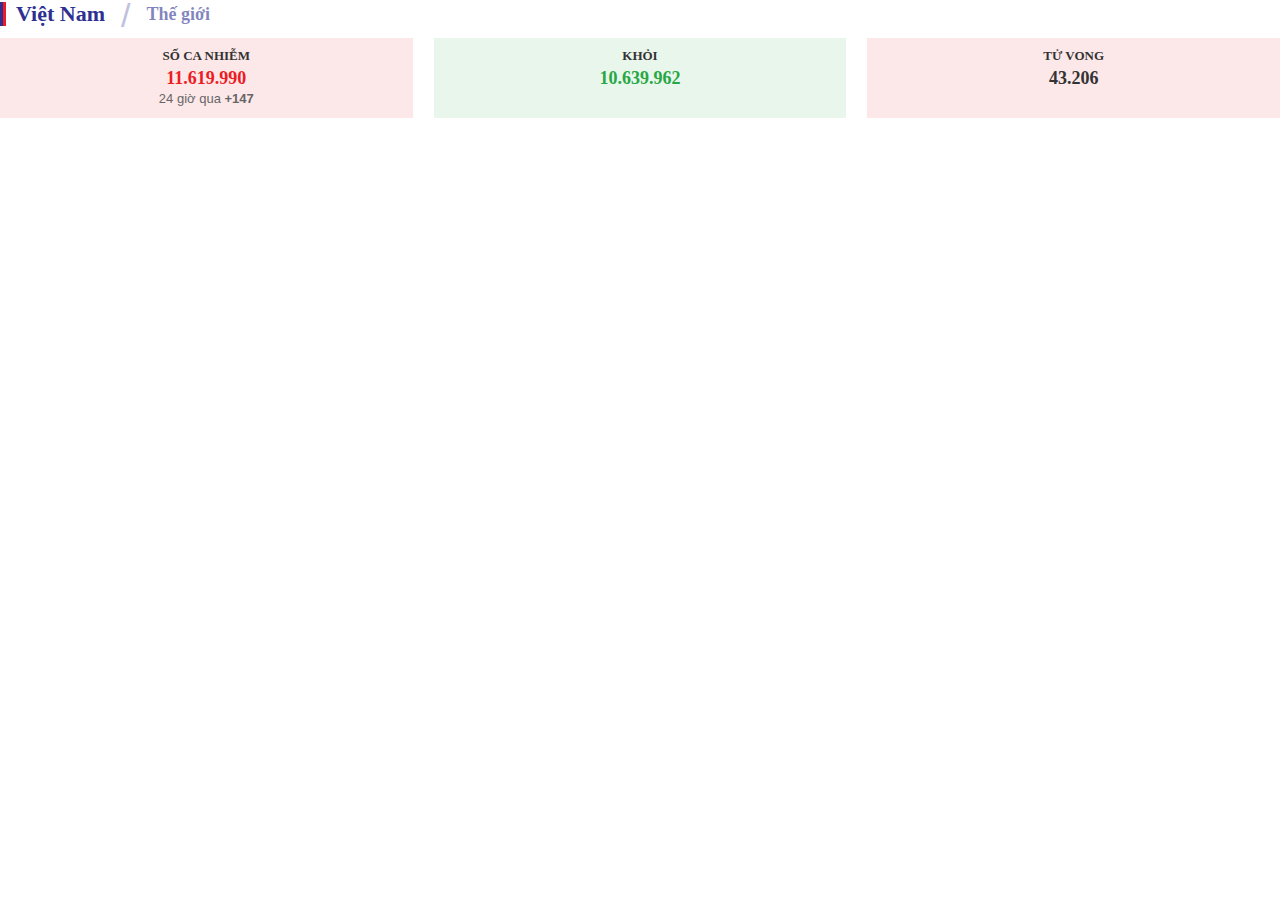
<file: bài 2/iframe.html>
<!DOCTYPE html>
<html lang="en">
<head>
    <meta charset="UTF-8">
    <meta name="viewport" content="width=device-width, initial-scale=1.0">
    <title>Document</title>
    <link rel="stylesheet" href="./iframe.css">
    <link rel="stylesheet" href="./style.css">
</head>
<body>
    <div class="topinfo">
        <div class="box-top">
            <div class="home_statistical-nav">
                <ul>
                    <li>
                        <a href="" title class="active">Việt Nam</a>
                    </li>
                    <li class="xxx">
                        <a href="">Thế giới</a>
                    </li>
                </ul>
            </div>
            <div class="home_statistical-nav--content">
                <div class="content-tab show">
                    <div class="home_statistical-list">
                        <div class="item">
                            <p class="text">SỐ CA NHIỄM</p>
                            <p class="value">11.619.990</p>
                            <p class="note">
                                24 giờ qua
                                <span>+147</span>
                            </p>
                        </div>
                        <div class="item">
                            <p class="text">KHỎI</p>
                            <p class="value">10.639.962</p>
                        </div>
                        <div class="item">
                            <p class="text">TỬ VONG</p>
                            <p class="value">43.206</p>
                        </div>
                    </div>
                </div>
                <div class="content-tab"></div>
            </div>
        </div>
    </div>
</body>
</html>
</file>
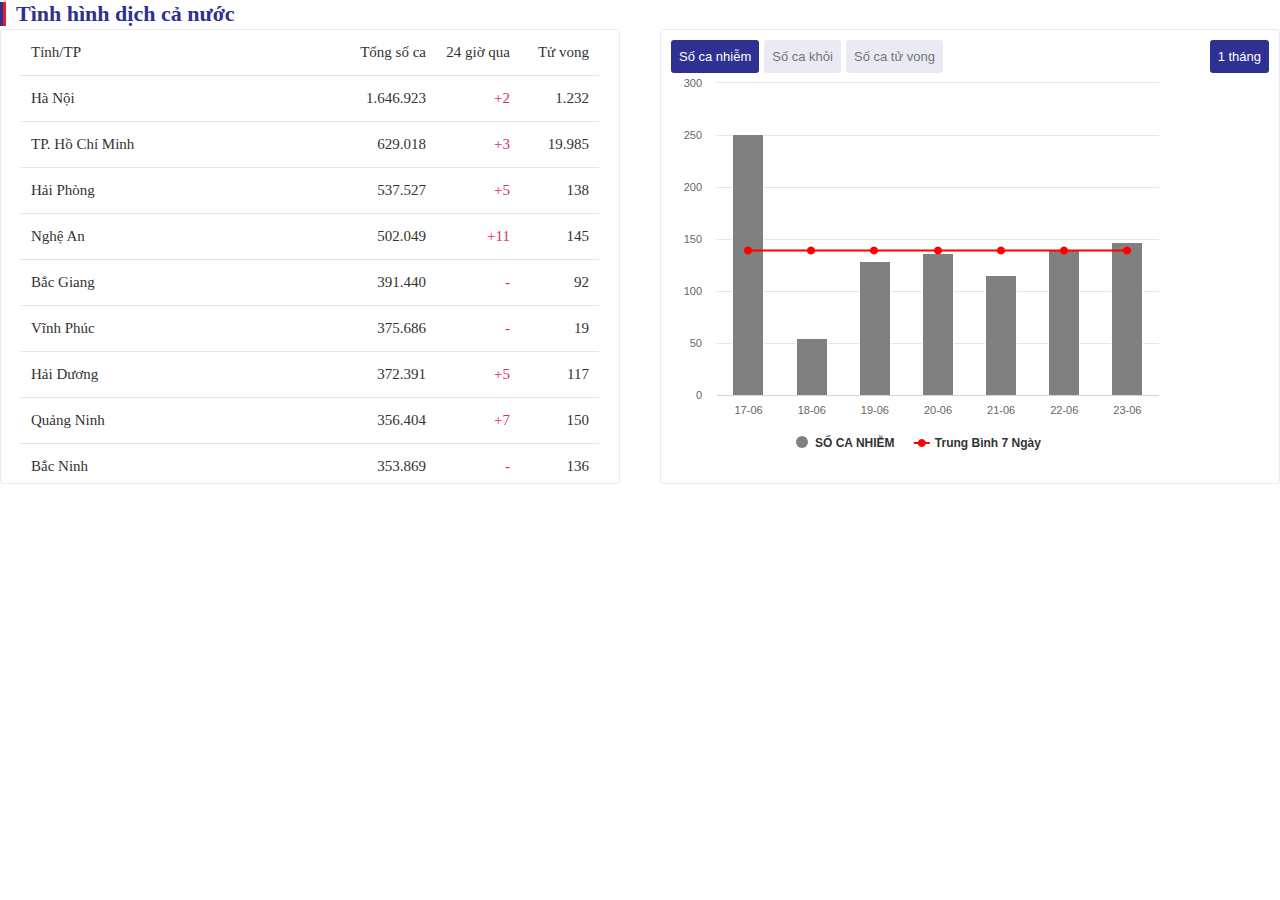
<file: bài 2/iframe2.html>
<!DOCTYPE html>
<html lang="en">
<head>
    <meta charset="UTF-8">
    <meta name="viewport" content="width=device-width, initial-scale=1.0">
    <title>Document</title>
    <link rel="stylesheet" href="./style.css">
    <link rel="stylesheet" href="./iframe2.css">
</head>
<body>
    <div class="home_statistical-nav">
        <ul>
            <li>
                <span>Tình hình dịch cả nước</span>
            </li>
        </ul>
    </div>
    <div class="home_juncture-flex">
        <div class="box-juncture">
            <div class="table-left">
                <div class="row head">
                    <span class="city">Tỉnh/TP</span>
                    <span class="total">Tổng số ca</span>
                    <span class="daynow">24 giờ qua</span>
                    <span class="die">Tử vong</span>
                </div>
                <div class="tbody">
                    <div class="row">
                        <span class="city">Hà Nội</span>
                        <span class="total">1.646.923</span>
                        <span class="daynow red">+2</span>
                        <span class="die">1.232</span>
                    </div>
                    <div class="row">
                        <span class="city">TP. Hồ Chí Minh</span>
                        <span class="total">629.018</span>
                        <span class="daynow red">+3</span>
                        <span class="die">19.985</span>
                    </div>
                    <div class="row">
                        <span class="city">Hải Phòng</span>
                        <span class="total">537.527</span>
                        <span class="daynow red">+5</span>
                        <span class="die">138</span>
                    </div>
                    <div class="row">
                        <span class="city">Nghệ An</span>
                        <span class="total">502.049</span>
                        <span class="daynow red">+11</span>
                        <span class="die">145</span>
                    </div>
                    <div class="row">
                        <span class="city">Bắc Giang</span>
                        <span class="total">391.440</span>
                        <span class="daynow red">-</span>
                        <span class="die">92</span>
                    </div>
                    <div class="row">
                        <span class="city">Vĩnh Phúc</span>
                        <span class="total">375.686</span>
                        <span class="daynow red">-</span>
                        <span class="die">19</span>
                    </div>
                    <div class="row">
                        <span class="city">Hải Dương</span>
                        <span class="total">372.391</span>
                        <span class="daynow red">+5</span>
                        <span class="die">117</span>
                    </div>
                    <div class="row">
                        <span class="city">Quảng Ninh</span>
                        <span class="total">356.404</span>
                        <span class="daynow red">+7</span>
                        <span class="die">150</span>
                    </div>
                    <div class="row">
                        <span class="city">Bắc Ninh</span>
                        <span class="total">353.869</span>
                        <span class="daynow red">-</span>
                        <span class="die">136</span>
                    </div>
                    <div class="row">
                        <span class="city">Thái Nguyên</span>
                        <span class="total">347.519</span>
                        <span class="daynow red">+1</span>
                        <span class="die">112</span>
                    </div>
                    <div class="row">
                        <span class="city">Phú Thọ</span>
                        <span class="total">331.520</span>
                        <span class="daynow red">+4</span>
                        <span class="die">97</span>
                    </div>
                    <div class="row">
                        <span class="city">Bình Dương</span>
                        <span class="total">325.667</span>
                        <span class="daynow red">+4</span>
                        <span class="die">3.519</span>
                    </div>
                    <div class="row">
                        <span class="city">Nam Định</span>
                        <span class="total">301.101</span>
                        <span class="daynow red">+1</span>
                        <span class="die">150</span>
                    </div>
                    <div class="row">
                        <span class="city">Thái Bình</span>
                        <span class="total">296.789</span>
                        <span class="daynow red">-</span>
                        <span class="die">23</span>
                    </div>
                    <div class="row">
                        <span class="city">Hưng Yên</span>
                        <span class="total">244.028</span>
                        <span class="daynow red">+2</span>
                        <span class="die">5</span>
                    </div>
                    <div class="row">
                        <span class="city">Hòa Bình</span>
                        <span class="total">239.941</span>
                        <span class="daynow red">+1</span>
                        <span class="die">102</span>
                    </div>
                    <div class="row">
                        <span class="city">Lào Cai</span>
                        <span class="total">188.846</span>
                        <span class="daynow red">-</span>
                        <span class="die">38</span>
                    </div>
                    <div class="row">
                        <span class="city">Thanh Hóa</span>
                        <span class="total">178.595</span>
                        <span class="daynow red">+2</span>
                        <span class="die">109</span>
                    </div>
                    <div class="row">
                        <span class="city">Đắk Lắk</span>
                        <span class="total">172.439</span>
                        <span class="daynow red">-</span>
                        <span class="die">201</span>
                    </div>
                    <div class="row">
                        <span class="city">Lạng Sơn</span>
                        <span class="total">160.752</span>
                        <span class="daynow red">-</span>
                        <span class="die">85</span>
                    </div>
                    <div class="row">
                        <span class="city">Yên Bái</span>
                        <span class="total">158.046</span>
                        <span class="daynow red">+6</span>
                        <span class="die">13</span>
                    </div>
                    <div class="row">
                        <span class="city">Sơn La</span>
                        <span class="total">153.602</span>
                        <span class="daynow red">+8</span>
                        <span class="die">0</span>
                    </div>
                    <div class="row">
                        <span class="city">Cà Mau</span>
                        <span class="total">147.734</span>
                        <span class="daynow red">+2</span>
                        <span class="die">357</span>
                    </div>
                    <div class="row">
                        <span class="city">Tuyên Quang</span>
                        <span class="total">147.582</span>
                        <span class="daynow red">-</span>
                        <span class="die">14</span>
                    </div>
                    <div class="row">
                        <span class="city">Tây Ninh</span>
                        <span class="total">140.444</span>
                        <span class="daynow red">-</span>
                        <span class="die">944</span>
                    </div>
                    <div class="row">
                        <span class="city">Bình Định</span>
                        <span class="total">139.890</span>
                        <span class="daynow red">+6</span>
                        <span class="die">281</span>
                    </div>
                    <div class="row">
                        <span class="city">Quảng Bình</span>
                        <span class="total">129.648</span>
                        <span class="daynow red">+13</span>
                        <span class="die">74</span>
                    </div>
                    <div class="row">
                        <span class="city">Hà Giang</span>
                        <span class="total">122.610</span>
                        <span class="daynow red">-</span>
                        <span class="die">80</span>
                    </div>
                    <div class="row">
                        <span class="city">Khánh Hòa</span>
                        <span class="total">122.036</span>
                        <span class="daynow red">+4</span>
                        <span class="die">364</span>
                    </div>
                    <div class="row">
                        <span class="city">Bình Phước</span>
                        <span class="total">120.003</span>
                        <span class="daynow red">+1</span>
                        <span class="die">224</span>
                    </div>
                    <div class="row">
                        <span class="city">Bà Rịa - Vũng Tàu</span>
                        <span class="total">110.822</span>
                        <span class="daynow red">+2</span>
                        <span class="die">497</span>
                    </div>
                    <div class="row">
                        <span class="city">Đà Nẵng</span>
                        <span class="total">108.712</span>
                        <span class="daynow red">-</span>
                        <span class="die">338</span>
                    </div>
                    <div class="row">
                        <span class="city">Đồng Nai</span>
                        <span class="total">107.518</span>
                        <span class="daynow red">-</span>
                        <span class="die">1.903</span>
                    </div>
                    <div class="row">
                        <span class="city">Ninh Bình</span>
                        <span class="total">104.800</span>
                        <span class="daynow red">-</span>
                        <span class="die">93</span>
                    </div>
                    <div class="row">
                        <span class="city">Vĩnh Long</span>
                        <span class="total">103.505</span>
                        <span class="daynow red">-</span>
                        <span class="die">829</span>
                    </div>
                    <div class="row">
                        <span class="city">Bến Tre</span>
                        <span class="total">99.799</span>
                        <span class="daynow red">-</span>
                        <span class="die">490</span>
                    </div>
                    <div class="row">
                        <span class="city">Cao Bằng</span>
                        <span class="total">99.051</span>
                        <span class="daynow red">+3</span>
                        <span class="die">59</span>
                    </div>
                    <div class="row">
                        <span class="city">Lâm Đồng</span>
                        <span class="total">98.238</span>
                        <span class="daynow red">-</span>
                        <span class="die">141</span>
                    </div>
                    <div class="row">
                        <span class="city">Hà Nam</span>
                        <span class="total">91.467</span>
                        <span class="daynow red">+3</span>
                        <span class="die">65</span>
                    </div>
                    <div class="row">
                        <span class="city">Điện Biên</span>
                        <span class="total">90.757</span>
                        <span class="daynow red">+26</span>
                        <span class="die">23</span>
                    </div>
                    <div class="row">
                        <span class="city">Quảng Trị</span>
                        <span class="total">86.293</span>
                        <span class="daynow red">+3</span>
                        <span class="die">38</span>
                    </div>
                    <div class="row">
                        <span class="city">Bắc Kạn</span>
                        <span class="total">77.048</span>
                        <span class="daynow red">+2</span>
                        <span class="die">19</span>
                    </div>
                    <div class="row">
                        <span class="city">Cần Thơ</span>
                        <span class="total">76.925</span>
                        <span class="daynow red">-</span>
                        <span class="die">958</span>
                    </div>
                    <div class="row">
                        <span class="city">Lai Châu</span>
                        <span class="total">75.519</span>
                        <span class="daynow red">+1</span>
                        <span class="die">0</span>
                    </div>
                    <div class="row">
                        <span class="city">Trà Vinh</span>
                        <span class="total">75.174</span>
                        <span class="daynow red">-</span>
                        <span class="die">115</span>
                    </div>
                    <div class="row">
                        <span class="city">Đắk Nông</span>
                        <span class="total">73.427</span>
                        <span class="daynow red">-</span>
                        <span class="die">47</span>
                    </div>
                    <div class="row">
                        <span class="city">Gia Lai</span>
                        <span class="total">70.961</span>
                        <span class="daynow red">-</span>
                        <span class="die">116</span>
                    </div>
                    <div class="row">
                        <span class="city">Hà Tĩnh</span>
                        <span class="total">55.279</span>
                        <span class="daynow red">-</span>
                        <span class="die">50</span>
                    </div>
                    <div class="row">
                        <span class="city">Bình Thuận</span>
                        <span class="total">54.300</span>
                        <span class="daynow red">-</span>
                        <span class="die">482</span>
                    </div>
                    <div class="row">
                        <span class="city">Đồng Tháp</span>
                        <span class="total">51.614</span>
                        <span class="daynow red">+6</span>
                        <span class="die">1.007</span>
                    </div>
                    <div class="row">
                        <span class="city">Quảng Ngãi</span>
                        <span class="total">50.513</span>
                        <span class="daynow red">-</span>
                        <span class="die">127</span>
                    </div>
                    <div class="row">
                        <span class="city">Long An</span>
                        <span class="total">50.297</span>
                        <span class="daynow red">-</span>
                        <span class="die">1.088</span>
                    </div>
                    <div class="row">
                        <span class="city">Quảng Nam</span>
                        <span class="total">49.556</span>
                        <span class="daynow red">-</span>
                        <span class="die">150</span>
                    </div>
                    <div class="row">
                        <span class="city">Thừa Thiên Huế</span>
                        <span class="total">48.186</span>
                        <span class="daynow red">+6</span>
                        <span class="die">173</span>
                    </div>
                    <div class="row">
                        <span class="city">Bạc Liêu</span>
                        <span class="total">46.949</span>
                        <span class="daynow red">-</span>
                        <span class="die">470</span>
                    </div>
                    <div class="row">
                        <span class="city">Phú Yên</span>
                        <span class="total">44.481</span>
                        <span class="daynow red">-</span>
                        <span class="die">137</span>
                    </div>
                    <div class="row">
                        <span class="city">Kiên Giang</span>
                        <span class="total">43.659</span>
                        <span class="daynow red">-</span>
                        <span class="die">1.027</span>
                    </div>
                    <div class="row">
                        <span class="city">An Giang</span>
                        <span class="total">43.297</span>
                        <span class="daynow red">-</span>
                        <span class="die">1.325</span>
                    </div>
                    <div class="row">
                        <span class="city">Tiền Giang</span>
                        <span class="total">39.902</span>
                        <span class="daynow red">-</span>
                        <span class="die">1.290</span>
                    </div>
                    <div class="row">
                        <span class="city">Sóc Trăng</span>
                        <span class="total">34.457</span>
                        <span class="daynow red">-</span>
                        <span class="die">634</span>
                    </div>
                    <div class="row">
                        <span class="city">Kon Tum</span>
                        <span class="total">26.342</span>
                        <span class="daynow red">-</span>
                        <span class="die">1</span>
                    </div>
                    <div class="row">
                        <span class="city">Hậu Giang</span>
                        <span class="total">17.900</span>
                        <span class="daynow red">-</span>
                        <span class="die">231</span>
                    </div>
                    <div class="row">
                        <span class="city">Ninh Thuận</span>
                        <span class="total">9.001</span>
                        <span class="daynow red">-</span>
                        <span class="die">60</span>
                    </div>
                </div>
                <div class="btn-load btn-load--tinhthanh">

                </div>
            </div>
        </div>
        <div class="box-juncture">
            <div class="chart-right">
                <div class="chart-top">
                    <div class="nav-type">
                        <a href="" class="item active">Số ca nhiễm</a>
                        <a href="" class="item">Số ca khỏi</a>
                        <a href="" class="item">Số ca tử vong</a>
                    </div>
                    <div class="nav-name">
                        <a href="" class="item active">1 tháng</a>
                    </div>
                </div>
                <div id="container">
                    <div class="highcharts-container">
                        
                        <svg version="1.1" class="highcharts-root" style="font-size:12px;" xmlns="http://www.w3.org/2000/svg" width="498" height="400" viewBox="0 0 498 400">
                            <desc>Created with Highcharts 9.2.2

                        </desc>
                            <defs>
                            <clipPath id="highcharts-pje5yzo-1-">
                            <rect x="0" y="0" width="442" height="312" fill="none">

                        </rect>
                        </clipPath>
                        </defs>
                            <rect fill="#ffffff" class="highcharts-background" x="0" y="0" width="498" height="400" rx="0" ry="0">

                        </rect>
                            <rect fill="none" class="highcharts-plot-background" x="46" y="10" width="442" height="312">

                        </rect>
                            <g class="highcharts-grid highcharts-xaxis-grid" data-z-index="1">
                            <path fill="none" stroke-dasharray="none" data-z-index="1" class="highcharts-grid-line" d="M 108.5 10 L 108.5 322" opacity="1">

                        </path>
                            <path fill="none" stroke-dasharray="none" data-z-index="1" class="highcharts-grid-line" d="M 171.5 10 L 171.5 322" opacity="1">

                        </path>
                            <path fill="none" stroke-dasharray="none" data-z-index="1" class="highcharts-grid-line" d="M 234.5 10 L 234.5 322" opacity="1">

                        </path>
                            <path fill="none" stroke-dasharray="none" data-z-index="1" class="highcharts-grid-line" d="M 298.5 10 L 298.5 322" opacity="1">

                        </path>
                            <path fill="none" stroke-dasharray="none" data-z-index="1" class="highcharts-grid-line" d="M 361.5 10 L 361.5 322" opacity="1">

                        </path>
                            <path fill="none" stroke-dasharray="none" data-z-index="1" class="highcharts-grid-line" d="M 424.5 10 L 424.5 322" opacity="1">

                        </path>
                            <path fill="none" stroke-dasharray="none" data-z-index="1" class="highcharts-grid-line" d="M 487.5 10 L 487.5 322" opacity="1">

                        </path>
                            <path fill="none" stroke-dasharray="none" data-z-index="1" class="highcharts-grid-line" d="M 45.5 10 L 45.5 322" opacity="1">

                        </path>
                        </g>
                            <g class="highcharts-grid highcharts-yaxis-grid" data-z-index="1">
                            <path fill="none" stroke="#e6e6e6" stroke-width="1" stroke-dasharray="none" data-z-index="1" class="highcharts-grid-line" d="M 46 322.5 L 488 322.5" opacity="1">

                        </path>
                            <path fill="none" stroke="#e6e6e6" stroke-width="1" stroke-dasharray="none" data-z-index="1" class="highcharts-grid-line" d="M 46 270.5 L 488 270.5" opacity="1">

                        </path>
                            <path fill="none" stroke="#e6e6e6" stroke-width="1" stroke-dasharray="none" data-z-index="1" class="highcharts-grid-line" d="M 46 218.5 L 488 218.5" opacity="1">

                        </path>
                            <path fill="none" stroke="#e6e6e6" stroke-width="1" stroke-dasharray="none" data-z-index="1" class="highcharts-grid-line" d="M 46 166.5 L 488 166.5" opacity="1">

                        </path>
                            <path fill="none" stroke="#e6e6e6" stroke-width="1" stroke-dasharray="none" data-z-index="1" class="highcharts-grid-line" d="M 46 114.5 L 488 114.5" opacity="1">

                        </path>
                            <path fill="none" stroke="#e6e6e6" stroke-width="1" stroke-dasharray="none" data-z-index="1" class="highcharts-grid-line" d="M 46 62.5 L 488 62.5" opacity="1">

                        </path>
                            <path fill="none" stroke="#e6e6e6" stroke-width="1" stroke-dasharray="none" data-z-index="1" class="highcharts-grid-line" d="M 46 9.5 L 488 9.5" opacity="1">

                        </path>
                        </g>
                            <rect fill="none" class="highcharts-plot-border" data-z-index="1" x="46" y="10" width="442" height="312">

                        </rect>
                            <g class="highcharts-axis highcharts-xaxis" data-z-index="2">
                            <path fill="none" class="highcharts-axis-line" stroke="#ccd6eb" stroke-width="1" data-z-index="7" d="M 46 322.5 L 488 322.5">

                        </path>
                        </g>
                            <g class="highcharts-axis highcharts-yaxis" data-z-index="2">
                            <path fill="none" class="highcharts-axis-line" data-z-index="7" d="M 46 10 L 46 322">

                        </path>
                        </g>
                            <path fill="none" class="highcharts-crosshair highcharts-crosshair-category" data-z-index="2" stroke="rgba(204,214,235,0.25)" stroke-width="63.142857142857146" style="pointer-events:none;" visibility="hidden" d="M 77.5 10 L 77.5 322">

                        </path>
                            <g class="highcharts-series-group" data-z-index="3">
                            <g class="highcharts-series highcharts-series-0 highcharts-column-series highcharts-tracker" data-z-index="0.1" opacity="1" transform="translate(46,10) scale(1 1)" clip-path="url(#highcharts-pje5yzo-1-)">
                            <rect x="15.5" y="51.5" width="31" height="261" fill="gray" stroke="#ffffff" stroke-width="1" opacity="1" class="highcharts-point">

                        </rect>
                            <rect x="79.5" y="255.5" width="31" height="57" fill="gray" stroke="#ffffff" stroke-width="1" opacity="1" class="highcharts-point">

                        </rect>
                            <rect x="142.5" y="178.5" width="31" height="134" fill="gray" stroke="#ffffff" stroke-width="1" opacity="1" class="highcharts-point">

                        </rect>
                            <rect x="205.5" y="170.5" width="31" height="142" fill="gray" stroke="#ffffff" stroke-width="1" opacity="1" class="highcharts-point">

                        </rect>
                            <rect x="268.5" y="192.5" width="31" height="120" fill="gray" stroke="#ffffff" stroke-width="1" opacity="1" class="highcharts-point">

                        </rect>
                            <rect x="331.5" y="166.5" width="31" height="146" fill="gray" stroke="#ffffff" stroke-width="1" opacity="1" class="highcharts-point">

                        </rect>
                            <rect x="394.5" y="159.5" width="31" height="153" fill="gray" stroke="#ffffff" stroke-width="1" opacity="1" class="highcharts-point">

                        </rect>
                        </g>
                            <g class="highcharts-markers highcharts-series-0 highcharts-column-series" data-z-index="0.1" opacity="1" transform="translate(46,10) scale(1 1)" clip-path="none">

                        </g>
                            <g class="highcharts-series highcharts-series-1 highcharts-spline-series" data-z-index="0.1" opacity="1" transform="translate(46,10) scale(1 1)" clip-path="url(#highcharts-pje5yzo-1-)">
                            <path fill="none" d="M 31.571428571429 167.44 C 31.571428571429 167.44 69.45714285714321 167.44 94.714285714286 167.44 C 119.9714285714276 167.44 132.5999999999984 167.44 157.85714285714 167.44 C 183.114285714284 167.44 195.742857142856 167.44 221 167.44 C 246.25714285714403 167.44 258.885714285716 167.44 284.14285714286 167.44 C 309.4 167.44 322.02857142857 167.44 347.28571428571 167.44 C 372.54285714285396 167.44 410.42857142857 167.44 410.42857142857 167.44" class="highcharts-graph" data-z-index="1" stroke="red" stroke-width="2" stroke-linejoin="round" stroke-linecap="round">

                        </path>
                            <path fill="none" d="M 31.571428571429 167.44 C 31.571428571429 167.44 69.45714285714321 167.44 94.714285714286 167.44 C 119.9714285714276 167.44 132.5999999999984 167.44 157.85714285714 167.44 C 183.114285714284 167.44 195.742857142856 167.44 221 167.44 C 246.25714285714403 167.44 258.885714285716 167.44 284.14285714286 167.44 C 309.4 167.44 322.02857142857 167.44 347.28571428571 167.44 C 372.54285714285396 167.44 410.42857142857 167.44 410.42857142857 167.44" visibility="visible" data-z-index="2" class="highcharts-tracker-line" stroke-linecap="round" stroke-linejoin="round" stroke="rgba(192,192,192,0.0001)" stroke-width="22">

                        </path>
                        </g>
                            <g class="highcharts-markers highcharts-series-1 highcharts-spline-series highcharts-tracker" data-z-index="0.1" opacity="1" transform="translate(46,10) scale(1 1)">
                            <path fill="red" d="M 31 167.44 A 0 0 0 1 1 31 167.44 Z" class="highcharts-halo highcharts-color-undefined" data-z-index="-1" fill-opacity="0.25" visibility="hidden">

                        </path>
                            <path fill="red" d="M 31 171.44 A 4 4 0 1 1 31.003999999333335 171.43999800000017 Z" opacity="1" class="highcharts-point" stroke-width="0.00003947789809188862">

                        </path>
                            <path fill="red" d="M 94 171.44 A 4 4 0 1 1 94.00399999933333 171.43999800000017 Z" opacity="1" class="highcharts-point" stroke-width="0.000007514159192791026">

                        </path>
                            <path fill="red" d="M 157 171.44 A 4 4 0 1 1 157.00399999933333 171.43999800000017 Z" opacity="1" class="highcharts-point" stroke-width="0.00003763626620784111">

                        </path>
                            <path fill="red" d="M 221 171.44 A 4 4 0 1 1 221.00399999933333 171.43999800000017 Z" opacity="1" class="highcharts-point" stroke-width="0.0000021850431305807383">

                        </path>
                            <path fill="red" d="M 284 171.44 A 4 4 0 1 1 284.00399999933336 171.43999800000017 Z" opacity="1" class="highcharts-point" stroke-width="0.000002015520794916917">

                        </path>
                            <path fill="red" d="M 347 171.44 A 4 4 0 1 1 347.00399999933336 171.43999800000017 Z" opacity="1" class="highcharts-point" stroke-width="0.000018394647980188306">

                        </path>
                            <path fill="red" d="M 410 171.44 A 4 4 0 1 1 410.00399999933336 171.43999800000017 Z" opacity="1" class="highcharts-point" stroke-width="0.00035526367970539763">

                        </path>
                        </g>
                        </g>
                            <text x="249" text-anchor="middle" class="highcharts-title" data-z-index="4" style="color:#333333;font-size:18px;fill:#333333;" y="24">

                        </text>
                            <text x="249" text-anchor="middle" class="highcharts-subtitle" data-z-index="4" style="color:#666666;fill:#666666;" y="24">

                        </text>
                            <text x="10" text-anchor="start" class="highcharts-caption" data-z-index="4" style="color:#666666;fill:#666666;" y="397">

                        </text>
                            <g class="highcharts-legend highcharts-no-tooltip" data-z-index="7" transform="translate(115,356)">
                            <rect fill="none" class="highcharts-legend-box" rx="0" ry="0" x="0" y="0" width="268" height="29" visibility="visible">

                        </rect>
                            <g data-z-index="1">
                            <g>
                            <g class="highcharts-legend-item highcharts-column-series highcharts-color-undefined highcharts-series-0" data-z-index="1" transform="translate(8,3)">
                            <text x="21" style="color:#333333;cursor:pointer;font-size:12px;font-weight:bold;fill:#333333;" text-anchor="start" data-z-index="2" y="15">SỐ CA NHIỄM

                        </text>
                            <rect x="2" y="4" width="12" height="12" fill="gray" rx="6" ry="6" class="highcharts-point" data-z-index="3">

                        </rect>
                        </g>
                            <g class="highcharts-legend-item highcharts-spline-series highcharts-color-undefined highcharts-series-1" data-z-index="1" transform="translate(127.80547332763672,3)">
                            <path fill="none" d="M 0 11 L 16 11" class="highcharts-graph" stroke="red" stroke-width="2">

                        </path>
                            <path fill="red" d="M 8 15 A 4 4 0 1 1 8.003999999333336 14.999998000000167 Z" class="highcharts-point" opacity="1">

                        </path>
                            <text x="21" y="15" style="color:#333333;cursor:pointer;font-size:12px;font-weight:bold;fill:#333333;" text-anchor="start" data-z-index="2">Trung Bình 7 Ngày

                        </text>
                        </g>
                        </g>
                        </g>
                        </g>
                            <g class="highcharts-axis-labels highcharts-xaxis-labels" data-z-index="7">
                            <text x="77.57142857143143" style="color:#666666;cursor:default;font-size:11px;fill:#666666;" text-anchor="middle" transform="translate(0,0)" y="341" opacity="1">17-06

                        </text>
                            <text x="140.7142857142814" style="color:#666666;cursor:default;font-size:11px;fill:#666666;" text-anchor="middle" transform="translate(0,0)" y="341" opacity="1">18-06

                        </text>
                            <text x="203.8571428571414" style="color:#666666;cursor:default;font-size:11px;fill:#666666;" text-anchor="middle" transform="translate(0,0)" y="341" opacity="1">19-06

                        </text>
                            <text x="267.0000000000014" style="color:#666666;cursor:default;font-size:11px;fill:#666666;" text-anchor="middle" transform="translate(0,0)" y="341" opacity="1">20-06

                        </text>
                            <text x="330.14285714286143" style="color:#666666;cursor:default;font-size:11px;fill:#666666;" text-anchor="middle" transform="translate(0,0)" y="341" opacity="1">21-06
                        </text>
                            <text x="393.28571428571144" style="color:#666666;cursor:default;font-size:11px;fill:#666666;" text-anchor="middle" transform="translate(0,0)" y="341" opacity="1">22-06
                        </text>
                            <text x="456.42857142857144" style="color:#666666;cursor:default;font-size:11px;fill:#666666;" text-anchor="middle" transform="translate(0,0)" y="341" opacity="1">23-06
                        </text>
                        </g>
                            <g class="highcharts-axis-labels highcharts-yaxis-labels" data-z-index="7">
                            <text x="31" style="color:#666666;cursor:default;font-size:11px;fill:#666666;" text-anchor="end" transform="translate(0,0)" y="326" opacity="1">0

                        </text>
                            <text x="31" style="color:#666666;cursor:default;font-size:11px;fill:#666666;" text-anchor="end" transform="translate(0,0)" y="274" opacity="1">50

                        </text>
                            <text x="31" style="color:#666666;cursor:default;font-size:11px;fill:#666666;" text-anchor="end" transform="translate(0,0)" y="222" opacity="1">100

                        </text>
                            <text x="31" style="color:#666666;cursor:default;font-size:11px;fill:#666666;" text-anchor="end" transform="translate(0,0)" y="170" opacity="1">150

                        </text>
                            <text x="31" style="color:#666666;cursor:default;font-size:11px;fill:#666666;" text-anchor="end" transform="translate(0,0)" y="118" opacity="1">200

                        </text>
                            <text x="31" style="color:#666666;cursor:default;font-size:11px;fill:#666666;" text-anchor="end" transform="translate(0,0)" y="66" opacity="1">250

                        </text>
                            <text x="31" style="color:#666666;cursor:default;font-size:11px;fill:#666666;" text-anchor="end" transform="translate(0,0)" y="14" opacity="1">300

                        </text>
                        </g>
                            <g class="highcharts-label highcharts-tooltip highcharts-color-undefined" style="cursor:default;white-space:nowrap;pointer-events:none;" data-z-index="8" transform="translate(84,-9999)" opacity="0" visibility="hidden">
                            <path fill="none" class="highcharts-label-box highcharts-tooltip-box highcharts-shadow" d="M 3.5 0.5 L 165.5 0.5 C 168.5 0.5 168.5 0.5 168.5 3.5 L 168.5 60.5 C 168.5 63.5 168.5 63.5 165.5 63.5 L 3.5 63.5 C 0.5 63.5 0.5 63.5 0.5 60.5 L 0.5 3.5 C 0.5 0.5 0.5 0.5 3.5 0.5" stroke="#000000" stroke-opacity="0.049999999999999996" stroke-width="5" transform="translate(1, 1)">

                        </path>
                            <path fill="none" class="highcharts-label-box highcharts-tooltip-box highcharts-shadow" d="M 3.5 0.5 L 165.5 0.5 C 168.5 0.5 168.5 0.5 168.5 3.5 L 168.5 60.5 C 168.5 63.5 168.5 63.5 165.5 63.5 L 3.5 63.5 C 0.5 63.5 0.5 63.5 0.5 60.5 L 0.5 3.5 C 0.5 0.5 0.5 0.5 3.5 0.5" stroke="#000000" stroke-opacity="0.09999999999999999" stroke-width="3" transform="translate(1, 1)">

                        </path>
                            <path fill="none" class="highcharts-label-box highcharts-tooltip-box highcharts-shadow" d="M 3.5 0.5 L 165.5 0.5 C 168.5 0.5 168.5 0.5 168.5 3.5 L 168.5 60.5 C 168.5 63.5 168.5 63.5 165.5 63.5 L 3.5 63.5 C 0.5 63.5 0.5 63.5 0.5 60.5 L 0.5 3.5 C 0.5 0.5 0.5 0.5 3.5 0.5" stroke="#000000" stroke-opacity="0.15" stroke-width="1" transform="translate(1, 1)">

                        </path>
                            <path fill="rgba(247,247,247,0.85)" class="highcharts-label-box highcharts-tooltip-box" d="M 3.5 0.5 L 165.5 0.5 C 168.5 0.5 168.5 0.5 168.5 3.5 L 168.5 60.5 C 168.5 63.5 168.5 63.5 165.5 63.5 L 3.5 63.5 C 0.5 63.5 0.5 63.5 0.5 60.5 L 0.5 3.5 C 0.5 0.5 0.5 0.5 3.5 0.5" stroke="gray" stroke-width="1">

                        </path>
                            <text x="8" data-z-index="1" y="18" style="color:#333333;font-size:12px;fill:#333333;">
                            <tspan style="font-size: 10px">17-06

                        </tspan>
                            <tspan class="highcharts-br" dy="15" x="8">&ZeroWidthSpace;

                        </tspan>
                            <tspan style="fill:gray">●

                        </tspan> SỐ CA NHIỄM: 
                            <tspan style="font-weight:bold;">251

                        </tspan>
                            <tspan class="highcharts-br" dy="15" x="8">&ZeroWidthSpace;

                        </tspan>
                            <tspan style="fill:red">●

                        </tspan> Trung Bình 7 Ngày: 
                            <tspan style="font-weight:bold;">139

                        </tspan>
                            <tspan class="highcharts-br">&ZeroWidthSpace;

                        </tspan>
                        </text>
                        </g>
                        </svg>
                    </div>
                </div>
            </div>
        </div>
    </div>
</body>
</html>
</file>
<file: bài 2/iframe.css>
.main {
    padding: 0;
}

.home_statistical {
    margin: 30px 0 20px;
}

.home_statistical-nav {
    margin-bottom: 9.5px;
}

.home_statistical-nav ul {
    display: flex;
    align-items: center;
}

.home_statistical-nav ul li:first-child {
    margin-left: 0px;
}

.home_statistical-nav ul li {
    display: flex;
    align-items: center;
    margin-left: 16px;
}

.home_statistical-nav ul li a {
    font-weight: bold;
    font-size: 18px;
    line-height: 130%;
    color: rgba(46, 49, 146, 0.6);
    display: block;
    position: relative;
    font-family: 'Merriweather';
}

.home_statistical-nav ul li a.active {
    font-size: 22px;
    line-height: 130%;
    color: #2E3192;
    font-weight: 700;
    font-family: 'Merriweather';
    padding-left: 16px;
    position: relative;
}

.home_statistical-nav ul li a.active:before {
    content: "";
    width: 3px;
    height: 24px;
    background: #2E3192;
    left: 0;
    top: 2px;
    position: absolute;
}

.home_statistical-nav ul li a.active:after {
    content: "";
    width: 3px;
    height: 24px;
    background: #ED1C24;
    left: 3px;
    top: 2px;
    position: absolute;
}

.home_statistical-nav ul .xxx:before {
    content: "/";
    height: 24px;
    left: 0;
    font-size: 34px;
    margin-right: 16px;
    position: relative;
    top: -6px;
    color: #C0C1DE;
}

.home_statistical-nav-content {
    display: flex;
    justify-content: space-between;
}

.home_statistical-nav--content .content-tab.show {
    display: block;
}

.home_statistical-nav--content .content-tab {
    width: 100%;
    /* display: none; */
}

.home_statistical-list {
    display: flex;
    justify-content: space-between;
}

.home_statistical-list .item p {
    text-align: center;
}

.home_statistical-list .item {
    width: calc(33% - 9.75px);
    text-align: center;
    background: rgba(237, 28, 36, 0.1);
    padding: 8px;
}

.home_statistical-list .item .text {
    font-size: 13px;
    line-height: 160%;
    text-align: center;
    color: #333333;
    font-family: 'Merriweather';
    font-weight: 600;
}

.home_statistical-list .item .value {
    font-weight: 800;
    font-size: 18px;
    line-height: 22px;
    color: #ED1C24;
    font-family: 'Merriweather';
}

.home_statistical-list .item .note {
    font-family: Arial;
    font-style: normal;
    font-weight: normal;
    font-size: 13px;
    line-height: 160%;
    color: #666666;
}

.home_statistical-list .item .note span {
    font-weight: 600;
}

.home_statistical-list .item:nth-child(2) {
    background: rgba(40, 167, 69, 0.1);
}

.home_statistical-list .item:nth-child(2) .value {
    color: #28A745;
}

.home__statistical-list .item:nth-child(3) {
    background: #F0EFF4;
}

.home_statistical-list .item:nth-child(3) .value {
    color: #333333;
}
</file>
<file: bài 2/style.css>
* {
    padding: 0;
    margin: 0;
    box-sizing: border-box;
}

*, ::after ::before {
    box-sizing: border-box;
}

h2, h3, h4 {
    margin: 0;
    font-weight: normal;
}

html {
    font-family: Arial, Helvetica, sans-serif;
}

body::-webkit-scrollbar {
    display: none; /* cho Chrome, Safari, and Opera */
}

a {
    text-decoration: none;
    color: #333;
    font: inherit;
    vertical-align: baseline;
    margin: 0;
    border: 0;
}

p {
    margin: 0;
}

img {
    width: 100%;
    display: block;
}

video {
    width: 100%;
    display: block;
}

span {
    margin: 0;
    padding: 0;
    border: 0;
    font-size: 100%;
    font: inherit;
    vertical-align: baseline;
}

ul {
    list-style: none;
    padding: 0;
    margin: 0;

}

div {
    display: block;
}

.flex {
    display: flex;
}

.home-margin {
    margin: 0 150px 30px;
}

.header_top {
    padding: 4px 0;
}

.container {
    width: 100%;
    padding-right: 55px;
    padding-left: 55px;
    margin-right: auto;
    margin-left: auto;
}

.header_top-flex {
    display: flex;
    justify-content: space-evenly;
    align-items: center;
}

.header_top-flex .time {
    font-size: 12px;
    line-height: 22px;
    letter-spacing: -.005em;
    color: #666;
    font-family: Roboto;
    margin-right: 100px;
}

.header_top-right {
    margin-right: -150px;
    display: flex;
    align-items: center;
}

.header_search {
    display: flex;
}

.header_search-icon i {
    padding-top: 6px;
    z-index: 1;
    padding-right:22px ;
    background-color: #fff;
}

.header_search-input--text {
    padding: 0 10px;
    margin-right: 5px;
    border: transparent;
    width: 100%;
    height: 28px;
    border-radius: 8px;
    background: #eceaea;
    cursor: pointer;
}

.form-search {
    width: 4px;
}

.header_top-hotline .header_top-hotline--text {
    background: #ed1c24;
    border-radius: 10px;
    padding: 3px 14px;
    font-family: Roboto;
    font-style: normal;
    font-weight: 600;
    font-size: 14px;
    line-height: 22px;
    display: flex;
    align-items: center;
    letter-spacing: -.005em;
    color: #fff;
}


.header_top-hotline--text {
    text-decoration: none;
}


/* header middle */
.header_middle {
    background: url(./img/bg-header.webp) center;
    background-size: cover;
}


.header_middle-flex {
    display: flex;
    padding-top: 10px;
    align-items: flex-end;
    margin-left: 140px;
}

.header_logo {
    width: 121px;
    height: 121px;
    display: flex;
    position: relative;
    top: -38px;
}

.header_logo img {
    width: 100%;
    height: 100%;
}

.header_middle-flex .header-slg {
    display: block;
    flex: 1;
    font-weight: 600;
    font-size: 20px;
    line-height: 22px;
    letter-spacing: -.005em;
    color: #fff;
    margin-left: 20px;
    font-family: 'Merriweather';
    position: relative;
    top: -38px;
}

.header_bot {
    background: #2e3192;
}

.nav-link i{
    width: 16px;
    height: 16px;
    fill: none;
}

.header_nav ul li .nav-link {
    display: block;
    padding: 0 6px 6px;
    border-bottom: 3px solid transparent;
    font-family: 'Merriweather';
    font-style: normal;
    font-size: 14px;
    line-height: 25px;
    color: #fff;
    font-size: 16.5px;
}

.header_nav ul {
    display: flex;
    align-items: center;
    justify-content: center
}

iframe {
    padding-right: 140px;
    padding-left: 150px;
    margin-top: 30px;
}

.home_focus {
    padding: 15px 150px;
}

.home_focus-flex {
    border-bottom: 1px solid #e8e8e8;
    padding-bottom: 20px;
    margin-bottom: 20px;
    display: flex;
}

.home_focus-item {
    width: calc(100% - 400px);
    padding-right: 20px;
}


.home_focus-item .img-resize {
    border-radius: 3px;
    overflow: hidden;
    margin-bottom: 12px;
}

.img-resize {
    display: block;
    position: relative;
}

.img-resize:before {
    padding-bottom: 62.5%;
    content: "";
    display: block;
}

.img-resize img {
    position: absolute;
    top: 0;
    left: 0;
    width: 100%;
    height: 100%;
    bottom: 0;
    margin: auto;
    background-size: cover;
    background-position: center;
    object-fit: cover;
}

.home_focus-item .box-focus-link-title {
    font-size: 24px;
    line-height: 130%;
    letter-spacing: .02em;
    color: #333;
    margin-bottom: 12px;
    font-family: 'Merriweather';
    font-weight: 600;
    display: block;
}

.home_focus-item .box-focus-sapo {
    font-family: Arial;
    font-style: normal;
    font-weight: normal;
    font-size: 15px;
    line-height: 130%;
    color: #444;
}

.box-focus-content {
    margin: 12px 0;
    font-size: 24px;
}

.home_focus-list {
    width: 410px;
    position: relative;
    display: flex;
    flex-direction: column;
    justify-content: space-between;
}

.home_focus-list .title-section {
    border-bottom: 1px solid #f0eff4;
    padding-bottom: 3px;
}

.title-section a {
    font-size: 22px;
    line-height: 130%;
    color: #2e3192;
    font-weight: 700;
    font-family: 'Merriweather';
    padding-left: 16px;
    position: relative;
}

.title-section a:before {
    content: "";
    width: 3px;
    height: 24px;
    background: #2e3192;
    left: 0;
    top: 2px;
    position: absolute;
}

.title-section a:after {
    content: "";
    width: 3px;
    height: 24px;
    background: #ed1c24;
    left: 3px;
    top: 2px;
    position: absolute;
}

.home_focus-position {
    position: absolute;
    height: calc(100% - 77px);
    width: calc(100% + 10px);
    top: 32px;
    left: -10px;
}

.home_focus-position .home_focus-right {
    height: 100%;
    padding-left: 10px;
    margin-left: -10px;
    margin-left: 0;
}

.home_focus-position .home_focus-right {
    height: 100%;
    padding-left: 10px;
    margin-left: -10px;
    margin-left: 0;
}
.swiper-container {
    margin-left: auto;
    margin-right: auto;
    position: relative;
    overflow: hidden;
    list-style: none;
    padding: 0;
    z-index: 1;
}

.swiper-wrapper {
    padding-bottom: 1px;
}

.home_focus-position .home_focus-right .swiper-wrapper {
    flex-direction: column;
    background: #f0f8ff;
}

.home_focus-position .home_focus-right .swiper-slide {
    height: auto;
    padding-right: 5px;
    border-left: 1px solid rgba(0,0,0,.1);
    padding-top: 22px;
    background: #f0f8ff;
}

.swiper-slide {
    flex-shrink: 0;
    width: 100%;
    height: 100%;
    position: relative;
    transition-property: transform;
}

.home_focus-position .item {
    padding-left: 10px;
    position: relative;
    margin-bottom: 32px;
}

.home_focus-position .item:before {
    content: "";
    background: #2e3192;
    position: absolute;
    left: 5px;
    width: 10px;
    height: 10px;
    border-radius: 50%;
    top: -2px;
    left: -6px;
    z-index: 1;
}

.home_focus-position .item:after {
    width: 100%;
    height: 1px;
    border-bottom: 1px solid #e5e5e5;
    content: "";
    position: absolute;
    left: 0;
    top: 2px;
}

.home_focus-position .item .time {
    font-family: 'Merriweather';
    font-style: normal;
    font-weight: 500;
    font-size: 14px;
    line-height: 130%;
    color: #bb1119;
    margin-bottom: 12px;
    margin-left: 40px;
    display: inline-block;
    background: #f0f8ff;
    padding: 0 5px;
    z-index: 2;
    position: relative;
    top: -7px;
}

.home_focus-position .item .box-focus-link-title {
    display: block;
    font-family: Arial;
    font-style: normal;
    font-weight: bold;
    font-size: 17px;
    line-height: 140%;
    color: #333;
    margin-bottom: 12px;
}

.home_focus-position .item .box-focus-sapo {
    font-family: Arial;
    font-style: normal;
    font-weight: normal;
    font-size: 15px;
    line-height: 25px;
    color: #333;
    text-align: justify;
    margin-right: 8px;
}

.home_focus-position .item .box-focus-sapo>p {
    padding: 2% 0;
}

.home_focus-position .swiper-scrollbar {
    background: #fff;
}

.swiper-scrollbar {
    border-radius: 10px;
    position: relative;
    background: rgba(0,0,0,.1);
}

.home_focus-position .nicescroll-rails {
    width: 5px !important;
    right: 0 !important;
    left: auto !important;
}

.home_focus-position .nicescroll-cursors {
    border: 0 !important;
    width: 5px !important;
}

.home_fp-viewmore {
    text-align: center;
    margin-top: 15px;
    color: #2e3192;
    font-family: 'Merriweather';
    display: block;
}

.home_focus-position-scroll::-webkit-scrollbar {
    background-color: #2e31923d;/*css cho nền của thanh*/
    width: 7px;
    border: 1px solid rgb(255, 255, 255);
    border-radius: 5px;
}

.home_focus-position-scroll::-webkit-scrollbar-thumb {
    background-color: rgb(174, 9, 9);/*CSS cho thanh kéo*/
}

.home_juncture {
    margin-bottom: 30px;
}

.home_section-new {
    margin-bottom: 30px;
}

.home_section-new .home_sn-flex {
    border-top: 1px solid #2e3192;
    padding-top: 20px;
    display: flex;
}

.home_section-new .home_sn-flex .box-category:first-child {
    padding-right: 20px;
}

.home_section-new .home_sn-flex .box-category:last-child {
    padding-left: 20px;
    border: 0;
}

.home_section-new .home_sn-flex .box-category {
    width: 50%;
    border-right: 1px solid rgba(0,0,0,.1);
}

.home_category .title-section {
    border-top: 1px solid #2e3192;
    padding-top: 20px;
    margin-bottom: 10px;
}

.home_section-new .content-list-new {
    margin-top: 9.5px;
}

.box-stream[data-layout="2"] .box-stream-item:first-child {
    border-top: 0;
    padding-top: 0;
}

.box-stream[data-layout="2"] .box-stream-item {
    padding: 20px 0;
    border-top: 1px solid #e0e0e0;
    display: flex;
}

.box-stream[data-layout="2"] .box-stream-item:last-child {
    padding-bottom: 0;
}

.box-stream[data-layout="2"] .box-stream-item .box-stream-link-with-avatar {
    width: 230px;
    margin-right: 17px;
    height: max-content;
    border-radius: 3px;
    overflow: hidden;
}

.box-stream[data-layout="2"] .box-stream-item .box-stream-content {
    flex: 1;
}

.box-stream[data-layout="2"] .box-stream-item .box-stream-content .box-stream-link-title {
    font-weight: 550;
    font-size: 20px;
    line-height: 130%;
    letter-spacing: .02em;
    color: #333;
    font-family: 'Merriweather';
    margin-bottom: 10px;
    display: block;
}

.box-stream[data-layout="2"] .box-stream-item .box-stream-content .box-stream-sapo {
    font-family: Arial;
    font-style: normal;
    font-weight: normal;
    font-size: 14px;
    line-height: 140%;
    color: #444;
}

.box[data-layout="2"] .box-top {
    display: flex;
}

.box[data-layout="2"] .box-top .box-big {
    width: 520px;
    margin-right: 40px;
}

.box[data-layout="2"] .box-top .box-sub {
    width: calc(100% - 560px);
}

.box[data-layout="2"] .box-top .box-big .box-link-with-avatar {
    border-radius: 3px;
    overflow: hidden;
    margin-bottom: 12px;
}

.box[data-layout="2"] .box-top .box-big .box-link-title {
    display: block;
    font-weight: 550;
    font-size: 24px;
    line-height: 130%;
    letter-spacing: .02em;
    color: #333;
    font-family: 'Merriweather';
    margin-bottom: 12px;
}

.box[data-layout="2"] .box-top .box-big .box-sapo {
    font-family: Arial;
    font-style: normal;
    font-weight: normal;
    font-size: 14px;
    line-height: 140%;
    color: #444;
}

.box[data-layout="2"] .box-top .box-sub .box-item-sm:first-child {
    border-top: 0;
    padding-top: 0;
}

.box[data-layout="2"] .box-top .box-sub .box-item-sm {
    display: flex;
    border-top: 1px solid #e0e0e0;
    padding: 20px 0;
}

.box[data-layout="2"] .box-top .box-sub .box-item-sm .box-content {
    flex: 1;
    margin-left: 12px;
}

.box[data-layout="2"] .box-top .box-sub .box-item-sm .box-content .box-link-title {
    display: block;
    font-weight: 550;
    font-size: 17px;
    line-height: 160%;
    letter-spacing: .02em;
    color: #333;
    font-family: 'Merriweather';
}

.box[data-layout="3"] .box-top .box-sub .box-item-sm .box-link-with-avatar {
    border-radius: 3px;
    overflow: hidden;
    margin-bottom: 12px;
    position: relative;
}

.box[data-layout="3"] .box-top .box-sub {
    width: calc(100% - 560px);
    display: flex;
    flex-wrap: wrap;
    justify-content: space-between;
}

.box[data-layout="3"] .box-top .box-sub .box-item-sm {
    width: calc(50% - 10px);
    margin-bottom: 20px;
}

.box[data-layout="3"] .box-top .box-big .box-link-with-avatar {
    border-radius: 3px;
    overflow: hidden;
    margin-bottom: 12px;
}

.box[data-layout="3"] .box-top {
    display: flex;
}

.box[data-layout="3"] .box-top .box-big {
    width: 520px;
    margin-right: 40px;
}

.iframe-resize {
    display: block;
    position: relative;
}

.iframe-resize:before {
    padding-bottom: 56.25%;
    content: "";
    display: block;
}

.iframe-resize .iframe {
    position: absolute;
    top: 0;
    left: 0;
    width: 100%;
    height: 100%;
}

.box[data-layout="3"] .box-top .box-big .box-link-title {
    display: block;
    font-weight: 550;
    font-size: 24px;
    line-height: 130%;
    letter-spacing: .02em;
    color: #333;
    font-family: 'Merriweather';
    margin-bottom: 12px;
}

.box[data-layout="3"] .box-top .box-big .box-sapo {
    font-family: Arial;
    font-style: normal;
    font-weight: normal;
    font-size: 14px;
    line-height: 140%;
    color: #444;
}

.box[data-layout="3"] .box-top .box-sub .box-item-sm .box-link-with-avatar .time {
    position: absolute;
    right: 0;
    bottom: 0;
    padding: 2px 5px;
    font-family: Arial;
    font-style: normal;
    font-weight: normal;
    font-size: 14px;
    line-height: 160%;
    text-align: center;
    color: #fff;
    background: rgba(0,0,0,.5);
}

.box[data-layout="3"] .box-top .box-sub .box-item-sm .box-link-with-avatar .icon-video {
    position: absolute;
    left: 0;
    bottom: 0;
    display: flex;
    background-color: #282dc0b0;
    width: 35px;
    height: 35px;
    border-radius: 2px;
}

.box[data-layout="3"] .box-top .box-sub .box-item-sm .box-link-with-avatar .icon-video .fa-play {
    color: #fff;
    position: absolute;
    top: 33%;
    left: 35%;
}

.box[data-layout="3"] .box-top .box-sub .box-item-sm .box-content .box-link-title {
    display: block;
    font-weight: 550;
    font-size: 17px;
    line-height: 160%;
    letter-spacing: .02em;
    color: #333;
    font-family: 'Merriweather';
}

.box-stream[data-layout="1"] .box-stream-item {
    width: calc(25% - 20.25px);
    margin-right: 27px;
    margin-bottom: 30px;
}

.home_list-news .title-section {
    border-top: 1px solid #2e3192;
    padding-top: 20px;
    margin-bottom: 10px;
}

.box-stream[data-layout="1"] .box-stream-item .box-stream-link-with-avatar {
    margin-bottom: 12px;
}

.box-stream[data-layout="1"] .box-stream-item .box-stream-link-title {
    display: block;
    font-weight: 550;
    font-size: 17px;
    line-height: 160%;
    letter-spacing: .02em;
    color: #333;
    font-family: 'Merriweather';
}



.home_partner {
    margin-bottom: 104px;
}

.home_partner .title-section {
    margin-bottom: 10px;
}


/* footer */
.footer {
    background: #2e3192;
    margin-top: 38px;
}

.footer_flex {
    display: flex;
    justify-content: space-between;
    padding: 10px 0;
}

.footer_left {
    max-width: calc(100% - 120px);
    flex: 1;
}

.footer_left .footer-lflex {
    display: flex;
    align-items: flex-start;
}

.footer_logo {
    width: 121px;
    height: 121px;
    display: flex;
    position: relative;
    top: -47px;
}

.footer_name {
    font-family: 'Merriweather';
    font-style: normal;
    font-weight: 700;
    font-size: 20px;
    line-height: 160%;
    letter-spacing: -.005em;
    color: #fff;
    margin-left: 14px;
    flex: 1;
}

.footer_left .text {
    font-family: Arial;
    font-style: normal;
    font-weight: normal;
    font-size: 14px;
    line-height: 130%;
    text-align: left;
    color: #fff;
}

.footer_left .text:first-child {
    font-weight: 600;
}

.vccorp-footer-logo {
    background: url(./img/100.png) no-repeat;
    width: 100px;
    height: 49px;
    display: block;
    float: right;
    margin-top: 8px;
}

.header.fixed-pc .header_bot {
    position: fixed;
    z-index: 2;
    width: 100%;
    top: 0;
    padding-top: 10px;
}

/* back-to-top */
#back-to-top.show {
    display: block;
}

.layout_sticky-icon {
    display: flex;
    align-items: center;
    justify-content: center;
    cursor: pointer;
    width: 40px;
    height: 40px;
    background: #f9f9f9;
    border: 1px solid #e9e9e9;
    border-radius: 4px;
    position: fixed;
    right: 40px;
    bottom: 100px;
    z-index: 9;
    flex-direction: column;
}

.layout_sticky-icon .icon {
    margin-bottom: 3.5px;
    display: flex;
}

.layout_sticky-icon .icon i {
    color: #ccc;
}

.layout_sticky-icon .text {
    font-family: 'Roboto';
    font-style: normal;
    font-weight: 600;
    font-size: 10px;
    line-height: 12px;
    text-align: center;
    text-transform: uppercase;
    color: #9f9f9f;
}

.show {
    display: flex;
}
</file>
<file: bài 2/iframe2.css>
#container {
    height: 400px;
}

.home_statistical-nav ul,
.home_juncture-flex {
    display: flex;
    justify-content: space-between;
}

.home_statistical-nav ul li span {
    font-size: 22px;
    line-height: 130%;
    color: #2E3192;
    font-weight: 700;
    font-family: 'Merriweather';
    padding-left: 16px;
}

.home_statistical-nav ul li span:before {
    content: "";
    width: 3px;
    height: 24px;
    background: #2E3192;
    left: 0;
    top: 2px;
    position: absolute;
}

.home_statistical-nav ul li span:after {
    content: "";
    width: 3px;
    height: 24px;
    background: #ED1C24;
    left: 3px;
    top: 2px;
    position: absolute;
}

.home_juncture-flex .box-juncture {
    width: calc(50% - 20px);
}

.home_juncture-flex .table-left {
    border: 1px solid #EAEAF4;
    box-sizing: border-box;
    border-radius: 3px;
    height: 100%;
    padding: 0 10px;
    position: relative;
}

.home_juncture-flex .table-left .row.head {
    font-weight: 500;
    margin: 0 10px;
    width: calc(100% - 20px);
}

.home_juncture-flex .table-left .row {
    width: 100%;
    display: flex;
    align-items: center;
    border-bottom: 1px solid rgba(0, 0, 0, 0.1);
    padding: 15px;
    font-size: 15px;
    line-height: 100%;
    color: #333333;
    font-family: 'Merriweather';
    padding: 15px 10px;
}

.home_juncture-flex .table-left .row .total {
    width: 80px;
    text-align: right;
    margin-left: 10px;
}

.home_juncture-flex .table-left .row .daynow {
    width: 74px;
    text-align: right;
    margin-left: 10px;
}

.home_juncture-flex .table-left .row .die {
    width: 69px;
    text-align: right;
    margin-left: 10px;
}

.home_juncture-flex .table-left .tbody {
    max-height: 400px;
    overflow-y: scroll;
    padding: 0 10px;
}

.home_juncture-flex .table-left .row {
    width: 100%;
    display: flex;
    align-items: center;
    border-bottom: 1px solid rgba(0, 0, 0, 0.1);
    padding: 15px;
    font-size: 15px;
    line-height: 100%;
    color: #333333;
    font-family: 'Merriweather';
    padding: 15px 10px;
}

.home_juncture-flex .table-left .row .city {
    flex: 1;
}

.home_juncture-flex .table-left .row .total {
    width: 80px;
    text-align: right;
    margin-left: 10px;
}

.home_juncture-flex .table-left .row .daynow.red {
    color: #DA2E59;
}

.home_juncture-flex .table-left .row .die {
    width: 69px;
    text-align: right;
    margin-left: 10px;
}

.home_juncture-flex .table-left .tbody::-webkit-scrollbar {
    background-color: #fff;
    width: 5px;
}

.home_juncture-flex .table-left .tbody::-webkit-scrollbar-thumb {
    background-color: rgba(0, 0, 0, 0.05);
}

.home_juncture-flex .chart-right {
    border: 1px solid #EAEAF4;
    box-sizing: border-box;
    border-radius: 3px;
    padding: 10px;
    height: 100%;
}

.home_juncture-flex .chart-right .chart-top {
    display: flex;
    justify-content: space-between;
}

.home_juncture-flex .chart-right .chart-top .nav-type,
.home_juncture-flex .chart-right .chart-top .nav-name {
    display: flex;
}

.home_juncture-flex .chart-right .chart-top .item.active {
    background: #2E3192;
    color: #fff;
}

.home_juncture-flex .chart-right .chart-top .item {
    display: block;
    padding: 10px 8px;
    background: rgba(46, 49, 146, 0.1);
    border-radius: 3px;
    margin-left: 5px;
    font-family: Arial;
    font-style: normal;
    font-weight: normal;
    font-size: 13px;
    line-height: 100%;
    display: flex;
    align-items: center;
    color: #757575;
}

.home_juncture-flex .chart-right .chart-top .item:first-child {
    margin-left: 0;
}

.highcharts-container {
    position: relative;
    overflow: hidden;
    width: 498px;
    height: 400px;
    text-align: left;
    line-height: normal;
    z-index: 0;
    -webkit-tap-highlight-color: rgba(0, 0, 0, 0);
    user-select: none;
    touch-action: manipulation;
    outline: none;
}
</file>
